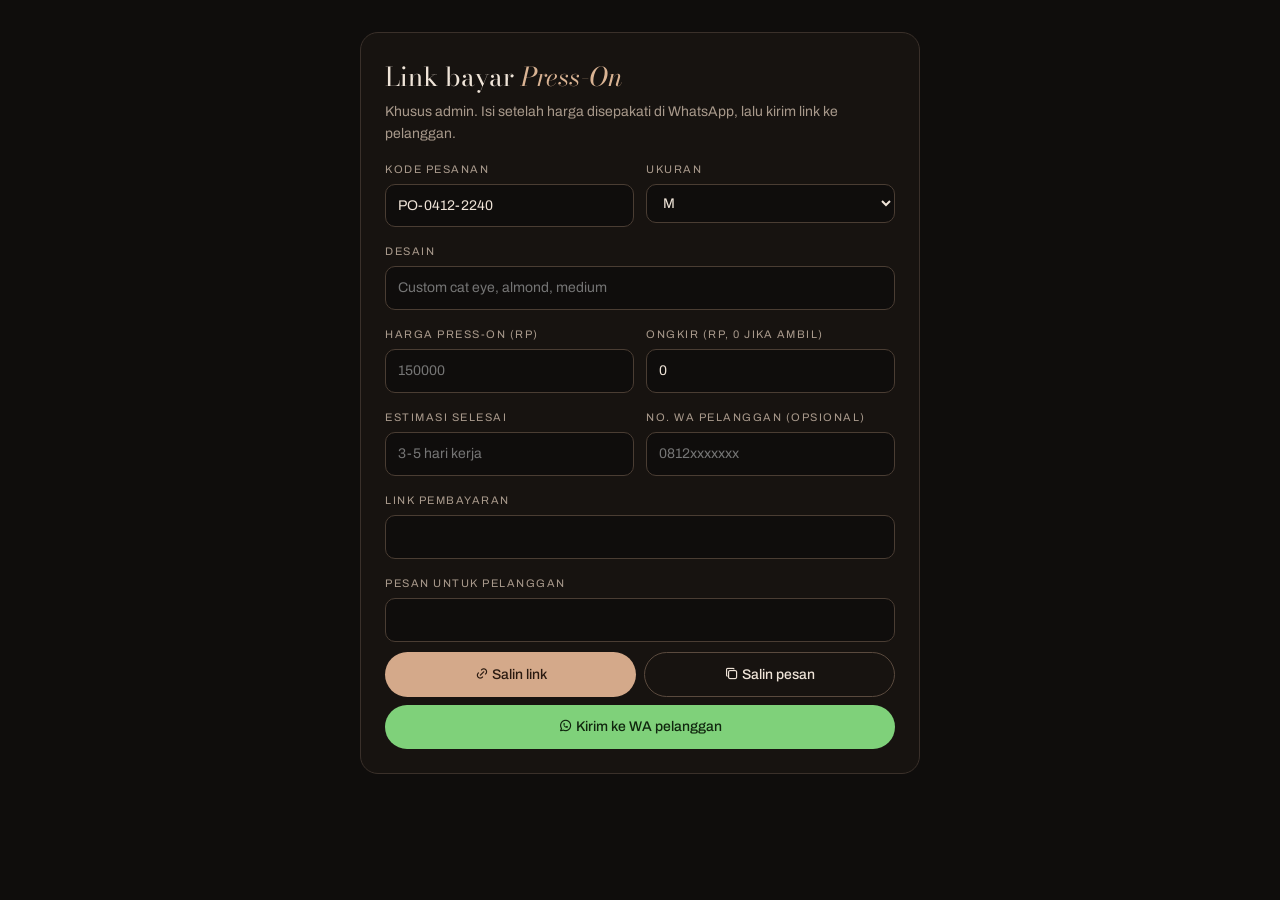
<file: buat-link-presson.html>
<!DOCTYPE html>
<html lang="id">
<head>
<meta charset="UTF-8">
<meta name="viewport" content="width=device-width, initial-scale=1.0">
<meta name="robots" content="noindex, nofollow">
<title>Buat Link Bayar Press-On | Admin EM Beauty</title>
<link href="https://fonts.googleapis.com/css2?family=Archivo:wght@400;500&family=Bodoni+Moda:ital,wght@0,500;1,500&display=swap" rel="stylesheet">
<link rel="stylesheet" href="assets/icons/tabler/tabler-icons-em.css">
<style>
  :root{--bg:#0f0d0c;--card:#171310;--line:#3a302a;--line2:#4a3d33;--text:#efe4d8;--muted:#a8998b;--tan:#d9b393;--btn:#d4a98a;--btn-text:#2a1a10;--wa:#7fd17a;--err:#f09595}
  *{box-sizing:border-box}
  body{margin:0;background:var(--bg);color:var(--text);font-family:'Archivo',system-ui,sans-serif;font-size:14px;line-height:1.55;padding:32px 16px}
  .card{background:var(--card);border:.5px solid var(--line);border-radius:18px;padding:24px;max-width:560px;margin:0 auto}
  h1{font-family:'Bodoni Moda',Georgia,serif;font-weight:400;font-size:26px;margin:0 0 4px}
  .tan{color:var(--tan)} .mut{color:var(--muted)}
  label{display:block;font-size:11px;letter-spacing:1.5px;color:var(--muted);margin:16px 0 6px;text-transform:uppercase}
  input,select,textarea{width:100%;background:var(--bg);border:.5px solid var(--line2);border-radius:10px;padding:10px 12px;color:var(--text);font:inherit}
  input:focus,select:focus,textarea:focus{outline:none;border-color:var(--btn)}
  .g{display:grid;grid-template-columns:1fr 1fr;gap:0 12px}
  .out{background:var(--bg);border:.5px solid var(--line2);border-radius:10px;padding:10px 12px;font-size:12px;word-break:break-all;white-space:pre-wrap;min-height:44px}
  .btns{display:grid;grid-template-columns:1fr 1fr;gap:8px;margin-top:10px}
  button{border:none;border-radius:999px;padding:11px;font:inherit;font-weight:500;cursor:pointer;background:var(--btn);color:var(--btn-text)}
  button.ghost{background:transparent;color:var(--text);border:.5px solid #5a4a3e}
  button.green{background:var(--wa);color:#10260e;grid-column:1/-1}
  .err{color:var(--err);font-size:12px;margin:8px 0 0}
  @media (max-width:480px){.g{grid-template-columns:1fr}}
</style>
</head>
<body>
<div class="card">
  <h1>Link bayar <i class="tan">Press-On</i></h1>
  <p class="mut" style="margin:0">Khusus admin. Isi setelah harga disepakati di WhatsApp, lalu kirim link ke pelanggan.</p>

  <div class="g">
    <div><label for="kode">Kode pesanan</label><input id="kode"></div>
    <div><label for="ukuran">Ukuran</label>
      <select id="ukuran"><option value="">-</option><option>XS</option><option>S</option><option selected>M</option><option>L</option><option>XL</option></select></div>
  </div>
  <label for="desain">Desain</label><input id="desain" placeholder="Custom cat eye, almond, medium">
  <div class="g">
    <div><label for="harga">Harga press-on (Rp)</label><input id="harga" type="number" min="1000" step="1000" placeholder="150000"></div>
    <div><label for="ongkir">Ongkir (Rp, 0 jika ambil)</label><input id="ongkir" type="number" min="0" step="1000" value="0"></div>
  </div>
  <div class="g">
    <div><label for="estimasi">Estimasi selesai</label><input id="estimasi" placeholder="3-5 hari kerja"></div>
    <div><label for="hp">No. WA pelanggan (opsional)</label><input id="hp" type="tel" placeholder="0812xxxxxxx"></div>
  </div>

  <label>Link pembayaran</label>
  <div class="out" id="link"></div>
  <label>Pesan untuk pelanggan</label>
  <div class="out" id="msg"></div>
  <p class="err" id="err"></p>
  <div class="btns">
    <button type="button" id="cpLink"><i class="ti ti-link"></i> Salin link</button>
    <button type="button" class="ghost" id="cpMsg"><i class="ti ti-copy"></i> Salin pesan</button>
    <button type="button" class="green" id="sendWA"><i class="ti ti-brand-whatsapp"></i> Kirim ke WA pelanggan</button>
  </div>
</div>

<script>
const $ = id => document.getElementById(id);
const rp = n => 'Rp' + Math.round(n).toLocaleString('id-ID');
const d = new Date();
$('kode').value = 'PO-' + String(d.getDate()).padStart(2,'0') + String(d.getMonth()+1).padStart(2,'0') + '-' + String(d.getHours()).padStart(2,'0') + String(d.getMinutes()).padStart(2,'0');

// booking.html harus berada di folder yang sama dengan file ini
const base = location.href.replace(/[^/]*([?#].*)?$/, '') + 'booking.html';

function build() {
  const harga = parseInt($('harga').value, 10) || 0;
  const ongkir = parseInt($('ongkir').value, 10) || 0;
  const kode = $('kode').value.trim();
  $('err').textContent = '';
  if (!kode || harga < 1000) {
    $('link').textContent = '';
    $('msg').textContent = '';
    return null;
  }
  const p = new URLSearchParams({ po: kode, harga });
  if (ongkir) p.set('ongkir', ongkir);
  if ($('desain').value.trim()) p.set('desain', $('desain').value.trim());
  if ($('ukuran').value) p.set('ukuran', $('ukuran').value);
  if ($('estimasi').value.trim()) p.set('estimasi', $('estimasi').value.trim());
  const link = base + '?' + p.toString();
  const msg = `Halo kak, terima kasih sudah kirim referensinya.\n\n` +
    `Pesanan ${kode}\n` +
    ($('desain').value.trim() ? `• Desain: ${$('desain').value.trim()}\n` : '') +
    ($('ukuran').value ? `• Ukuran: ${$('ukuran').value}\n` : '') +
    `• Harga: ${rp(harga)}\n` + (ongkir ? `• Ongkir: ${rp(ongkir)}\n` : '') +
    `• Total: ${rp(harga + ongkir)}\n` +
    ($('estimasi').value.trim() ? `• Estimasi selesai: ${$('estimasi').value.trim()}\n` : '') +
    `\nSilakan bayar DP atau lunas lewat link ini ya:\n${link}`;
  $('link').textContent = link;
  $('msg').textContent = msg;
  return { link, msg };
}
document.querySelectorAll('input,select').forEach(el => el.addEventListener('input', build));
build();

function need() {
  const r = build();
  if (!r) $('err').textContent = 'Isi kode pesanan dan harga (minimal Rp1.000) dulu.';
  return r;
}
const copy = (txt, btn) => navigator.clipboard.writeText(txt).then(() => {
  const old = btn.innerHTML; btn.innerHTML = '<i class="ti ti-check"></i> Tersalin'; setTimeout(() => btn.innerHTML = old, 1500);
});
$('cpLink').onclick = () => { const r = need(); if (r) copy(r.link, $('cpLink')); };
$('cpMsg').onclick = () => { const r = need(); if (r) copy(r.msg, $('cpMsg')); };
$('sendWA').onclick = () => {
  const r = need(); if (!r) return;
  let hp = $('hp').value.replace(/\D/g, '');
  if (hp.startsWith('0')) hp = '62' + hp.slice(1);
  window.open('https://wa.me/' + hp + '?text=' + encodeURIComponent(r.msg), '_blank');
};
</script>
</body>
</html>
</file>
<file: assets/icons/tabler/tabler-icons-em.css>
/* Ikon Tabler (lisensi MIT), hanya ikon yang dipakai halaman booking EM Beauty.
   File font disimpan lokal supaya ikon tidak tampil sebagai kotak saat CDN gagal dimuat. */
@font-face{font-family:"tabler-icons";font-style:normal;font-weight:400;font-display:block;
  src:url("tabler-icons-em.woff2") format("woff2")}
.ti{font-family:"tabler-icons"!important;speak:none;font-style:normal;font-weight:normal;font-variant:normal;text-transform:none;line-height:1;-webkit-font-smoothing:antialiased;-moz-osx-font-smoothing:grayscale;display:inline-block}
.ti-arrow-left:before{content:"\ea19"}
.ti-brand-whatsapp:before{content:"\ec74"}
.ti-calendar-time:before{content:"\ee21"}
.ti-camera-plus:before{content:"\ec3b"}
.ti-check:before{content:"\ea5e"}
.ti-chevron-down:before{content:"\ea5f"}
.ti-chevron-left:before{content:"\ea60"}
.ti-chevron-right:before{content:"\ea61"}
.ti-circle-check:before{content:"\ea67"}
.ti-circle-x:before{content:"\ea6a"}
.ti-copy:before{content:"\ea7a"}
.ti-external-link:before{content:"\ea99"}
.ti-info-circle:before{content:"\eac5"}
.ti-link:before{content:"\eade"}
.ti-photo-plus:before{content:"\f363"}
.ti-photo-up:before{content:"\f38b"}
.ti-pointer:before{content:"\f265"}
.ti-qrcode:before{content:"\eb11"}
.ti-sparkles:before{content:"\f6d7"}
.ti-trash:before{content:"\eb41"}
.ti-plus:before{content:"\eb0b"}
.ti-x:before{content:"\eb55"}
.ti-building-bank:before{content:"\ebe2"}
.ti-minus:before{content:"\eaf2"}
</file>
